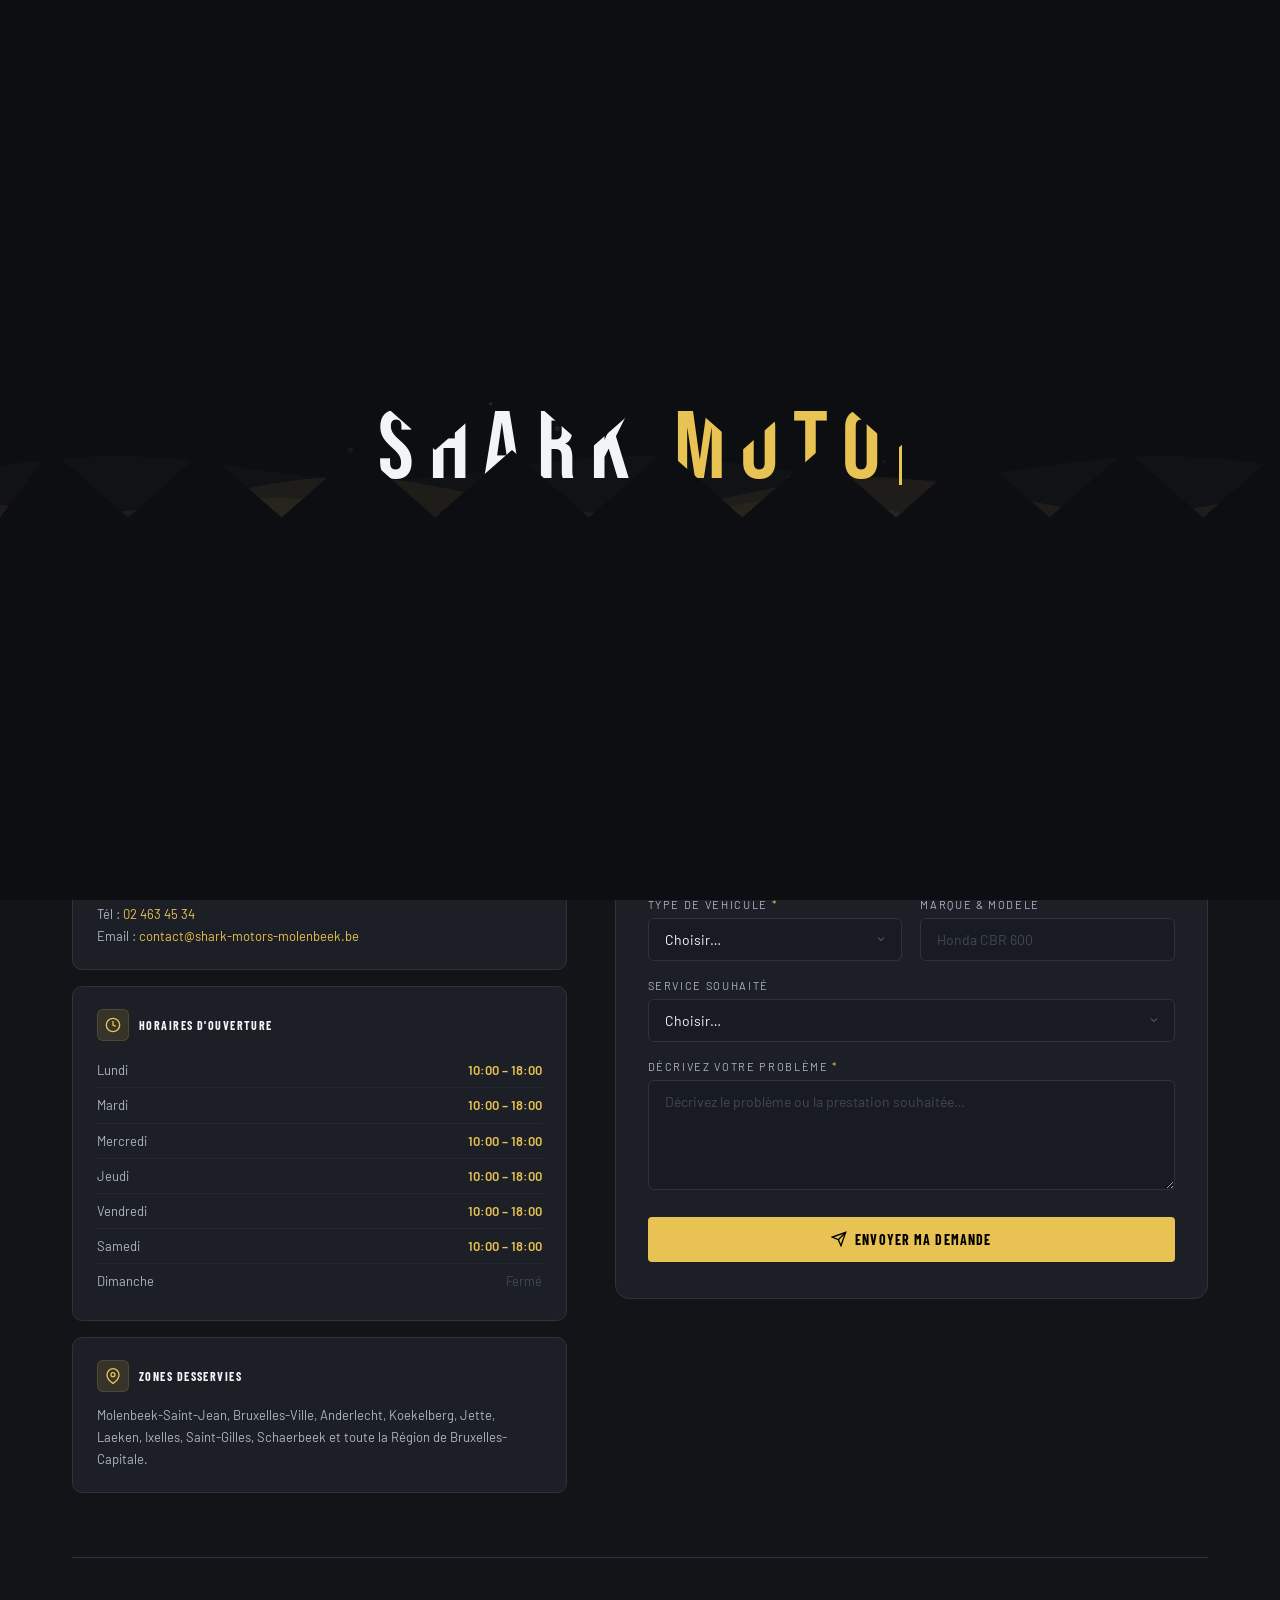
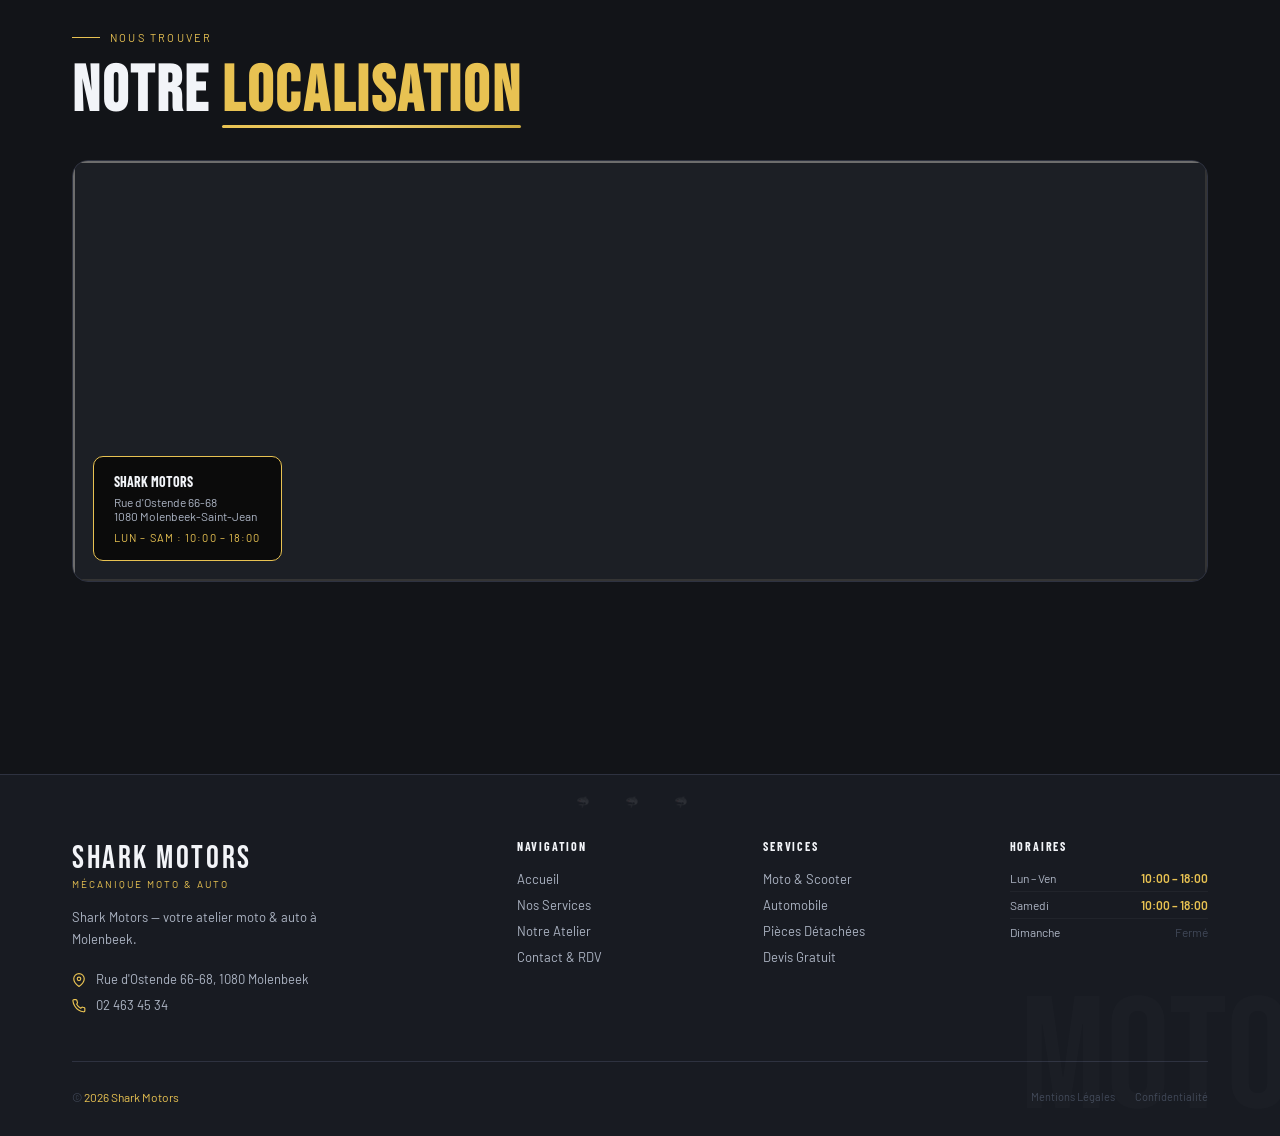
<file: contact.html>
<!DOCTYPE html>
<html lang="fr">
<head>
  <meta charset="UTF-8" />
  <!-- Favicon requin -->
  <link rel="icon" type="image/svg+xml" href="./image/favicon.svg" />
  <link rel="shortcut icon" href="./image/favicon.svg" />
  <meta name="viewport" content="width=device-width, initial-scale=1.0" />
  <title>Contact & RDV | Shark Motors — Rue d'Ostende 66-68, 1080</title>
  <meta name="description" content="Prenez rendez-vous chez Shark Motors. Formulaire en ligne, Rue d'Ostende 66-68, 1080 Molenbeek-Saint-Jean. Ouvert lun–sam 10h–18h. Devis gratuit." />
  <meta name="robots" content="index, follow" />
  <meta name="geo.position" content="50.8540;4.3245" />
  <meta name="ICBM" content="50.8540, 4.3245" />
  <link rel="preconnect" href="https://fonts.googleapis.com" />
  <link rel="preconnect" href="https://fonts.gstatic.com" crossorigin />
  <link href="https://fonts.googleapis.com/css2?family=Bebas+Neue&family=Barlow+Condensed:wght@400;600;700;900&family=Barlow:wght@400;500;600&display=swap" rel="stylesheet" />
  <link rel="stylesheet" href="style.css" />
</head>
<body>

<nav class="navbar">
  <div class="container">
    <a href="index.html" class="logo">
      <svg class="logo-icon" viewBox="0 0 44 44" fill="none" xmlns="http://www.w3.org/2000/svg">
        <path d="M4 26 C8 20 14 18 22 19 C30 20 37 22 40 26 C37 28 30 30 22 30 C14 30 8 28 4 26Z" fill="#e8c252" opacity="0.15"/>
        <path d="M4 26 C8 20 14 18 22 19 C30 20 37 22 40 26 C37 28 30 30 22 30 C14 30 8 28 4 26Z" stroke="#e8c252" stroke-width="1.2" fill="none"/>
        <path d="M20 19 L17 10 L26 19" stroke="#e8c252" stroke-width="1.4" stroke-linejoin="round" fill="#e8c252" fill-opacity="0.2"/>
        <path d="M38 25 L42 21 M38 27 L42 31" stroke="#e8c252" stroke-width="1.4" stroke-linecap="round"/>
        <circle cx="13" cy="25" r="1.2" fill="#e8c252"/>
        <path d="M9 27.5 L11 26.5 L13 27.5 L15 26.5 L17 27.5" stroke="#e8c252" stroke-width="1" stroke-linecap="round" stroke-linejoin="round"/>
      </svg>
      <div class="logo-text"><span class="name">Shark <em>Motors</em></span><span class="sub">Motors</span></div>
    </a>
    <nav class="nav-links">
      <a href="index.html" class="nav-link">Accueil</a>
      <a href="services.html" class="nav-link">Services</a>
      <a href="atelier.html" class="nav-link">Atelier</a>
      <a href="contact.html" class="nav-link active">Contact</a>
    </nav>
    <div style="display:flex;align-items:center;gap:16px;">
      <a href="tel:+3224634534" class="nav-phone"><svg xmlns="http://www.w3.org/2000/svg" viewBox="0 0 24 24" fill="none" stroke="currentColor" stroke-width="2"><path d="M22 16.92v3a2 2 0 0 1-2.18 2 19.79 19.79 0 0 1-8.63-3.07A19.5 19.5 0 0 1 4.69 12 19.79 19.79 0 0 1 1.61 3.18 2 2 0 0 1 3.59 1h3a2 2 0 0 1 2 1.72c.127.96.361 1.903.7 2.81a2 2 0 0 1-.45 2.11L8.09 8.91A16 16 0 0 0 15 15.91l1.27-1.27a2 2 0 0 1 2.11-.45c.907.339 1.85.573 2.81.7A2 2 0 0 1 22 16.92z"/></svg>02 463 45 34</a>
      <a href="contact.html" class="btn btn-primary">Prendre RDV</a>
    </div>
    <button class="burger" aria-label="Menu"><span></span><span></span><span></span></button>
  </div>
</nav>
<div class="mobile-menu">
  <a href="index.html">Accueil</a><a href="services.html">Services</a><a href="atelier.html">Atelier</a><a href="contact.html">Contact</a>
  <a href="contact.html" class="btn btn-primary" style="margin-top:16px;">Prendre RDV</a>
</div>

<!-- PAGE HERO -->
<section class="page-hero">
  <div class="page-hero-bg"></div>
  <div class="container page-hero-content">
    <div class="label reveal">Nous Trouver</div>
    <h1 class="page-hero-title reveal reveal-delay-1">Contact <span>& RDV</span></h1>
    <p class="page-hero-sub reveal reveal-delay-2">Prenez rendez-vous en ligne, appelez-nous ou passez directement. Devis gratuit, sans engagement.</p>
  </div>
</section>

<!-- CONTACT -->
<section class="section">
  <div class="container">
    <div class="contact-layout">

      <!-- Infos -->
      <div class="contact-blocks">
        <div class="contact-block reveal">
          <div class="contact-block-head">
            <div class="contact-block-icon"><svg xmlns="http://www.w3.org/2000/svg" viewBox="0 0 24 24" fill="none" stroke="currentColor" stroke-width="2"><path d="M21 10c0 7-9 13-9 13s-9-6-9-13a9 9 0 0 1 18 0z"/><circle cx="12" cy="10" r="3"/></svg></div>
            <div class="contact-block-title">Adresse</div>
          </div>
          <div class="contact-block-body">
            <strong>Rue d'Ostende 66-68</strong><br>
            1080 Molenbeek-Saint-Jean<br>
            Bruxelles-Capitale, Belgique<br><br>
            <a href="https://maps.google.com/?q=Rue+Ostende+66+1080+Molenbeek" target="_blank" rel="noopener">→ Voir sur Google Maps</a>
          </div>
        </div>

        <div class="contact-block reveal reveal-delay-1">
          <div class="contact-block-head">
            <div class="contact-block-icon"><svg xmlns="http://www.w3.org/2000/svg" viewBox="0 0 24 24" fill="none" stroke="currentColor" stroke-width="2"><path d="M22 16.92v3a2 2 0 0 1-2.18 2 19.79 19.79 0 0 1-8.63-3.07A19.5 19.5 0 0 1 4.69 12 19.79 19.79 0 0 1 1.61 3.18 2 2 0 0 1 3.59 1h3a2 2 0 0 1 2 1.72c.127.96.361 1.903.7 2.81a2 2 0 0 1-.45 2.11L8.09 8.91A16 16 0 0 0 15 15.91l1.27-1.27a2 2 0 0 1 2.11-.45c.907.339 1.85.573 2.81.7A2 2 0 0 1 22 16.92z"/></svg></div>
            <div class="contact-block-title">Téléphone & Email</div>
          </div>
          <div class="contact-block-body">
            Tél : <a href="tel:+3224634534">02 463 45 34</a><br>
            Email : <a href="mailto:contact@shark-motors-molenbeek.be">contact@shark-motors-molenbeek.be</a>
          </div>
        </div>

        <div class="contact-block reveal">
          <div class="contact-block-head">
            <div class="contact-block-icon"><svg xmlns="http://www.w3.org/2000/svg" viewBox="0 0 24 24" fill="none" stroke="currentColor" stroke-width="2"><circle cx="12" cy="12" r="10"/><polyline points="12 6 12 12 16 14"/></svg></div>
            <div class="contact-block-title">Horaires d'Ouverture</div>
          </div>
          <div class="contact-block-body">
            <table class="hours-tbl">
              <tr><td>Lundi</td>    <td class="h-open">10:00 – 18:00</td></tr>
              <tr><td>Mardi</td>    <td class="h-open">10:00 – 18:00</td></tr>
              <tr><td>Mercredi</td> <td class="h-open">10:00 – 18:00</td></tr>
              <tr><td>Jeudi</td>    <td class="h-open">10:00 – 18:00</td></tr>
              <tr><td>Vendredi</td> <td class="h-open">10:00 – 18:00</td></tr>
              <tr><td>Samedi</td>   <td class="h-open">10:00 – 18:00</td></tr>
              <tr><td>Dimanche</td> <td class="h-closed">Fermé</td></tr>
            </table>
          </div>
        </div>

        <div class="contact-block reveal reveal-delay-1">
          <div class="contact-block-head">
            <div class="contact-block-icon"><svg xmlns="http://www.w3.org/2000/svg" viewBox="0 0 24 24" fill="none" stroke="currentColor" stroke-width="2"><path d="M21 10c0 7-9 13-9 13s-9-6-9-13a9 9 0 0 1 18 0z"/><circle cx="12" cy="10" r="3"/></svg></div>
            <div class="contact-block-title">Zones Desservies</div>
          </div>
          <div class="contact-block-body">Molenbeek-Saint-Jean, Bruxelles-Ville, Anderlecht, Koekelberg, Jette, Laeken, Ixelles, Saint-Gilles, Schaerbeek et toute la Région de Bruxelles-Capitale.</div>
        </div>
      </div>

      <!-- Formulaire -->
      <div class="form-wrap reveal">
        <h2 class="form-title">Prendre Rendez-Vous</h2>
        <p class="form-sub">Remplissez le formulaire — nous vous recontactons sous 24h ouvrables.</p>

        <form id="rdv-form" novalidate>
          <div class="form-row">
            <div class="form-group">
              <label class="form-label" for="fname">Nom complet <span class="req">*</span></label>
              <input type="text" id="fname" name="fname" class="form-input" placeholder="Votre nom" autocomplete="name" />
            </div>
            <div class="form-group">
              <label class="form-label" for="fphone">Téléphone <span class="req">*</span></label>
              <input type="tel" id="fphone" name="fphone" class="form-input" placeholder="+32 4xx xx xx xx" autocomplete="tel" />
            </div>
          </div>

          <div class="form-group">
            <label class="form-label" for="femail">Email</label>
            <input type="email" id="femail" name="femail" class="form-input" placeholder="votre@email.be" autocomplete="email" />
          </div>

          <div class="form-row">
            <div class="form-group">
              <label class="form-label" for="fvtype">Type de véhicule <span class="req">*</span></label>
              <select id="fvtype" name="fvtype" class="form-select">
                <option value="" disabled selected>Choisir…</option>
                <option value="moto">Moto</option>
                <option value="scooter">Scooter</option>
                <option value="voiture">Voiture</option>
                <option value="autre">Autre</option>
              </select>
            </div>
            <div class="form-group">
              <label class="form-label" for="fbrand">Marque & modèle</label>
              <input type="text" id="fbrand" name="fbrand" class="form-input" placeholder="Honda CBR 600" />
            </div>
          </div>

          <div class="form-group">
            <label class="form-label" for="fservice">Service souhaité</label>
            <select id="fservice" name="fservice" class="form-select">
              <option value="" disabled selected>Choisir…</option>
              <option>Révision / Entretien</option>
              <option>Réparation</option>
              <option>Diagnostic</option>
              <option>Pneus / Freins</option>
              <option>Achat pièces</option>
              <option>Autre</option>
            </select>
          </div>

          <div class="form-group">
            <label class="form-label" for="fmsg">Décrivez votre problème <span class="req">*</span></label>
            <textarea id="fmsg" name="fmsg" class="form-textarea" placeholder="Décrivez le problème ou la prestation souhaitée…"></textarea>
          </div>

          <button type="submit" class="btn btn-primary form-submit">
            <svg xmlns="http://www.w3.org/2000/svg" viewBox="0 0 24 24" fill="none" stroke="currentColor" stroke-width="2"><line x1="22" y1="2" x2="11" y2="13"/><polygon points="22 2 15 22 11 13 2 9 22 2"/></svg>
            Envoyer ma demande
          </button>
        </form>

        <div id="form-ok" class="form-success">
          <div class="success-icon"><svg xmlns="http://www.w3.org/2000/svg" viewBox="0 0 24 24" fill="none" stroke="currentColor" stroke-width="2"><polyline points="20 6 9 17 4 12"/></svg></div>
          <div class="success-title">Demande Envoyée !</div>
          <p class="success-text">Nous avons bien reçu votre demande. Notre équipe vous recontacte dans les 24h ouvrables. À bientôt !</p>
        </div>
      </div>

    </div>

    <!-- Map -->
    <div class="map-section">
      <div class="label reveal">Nous Trouver</div>
      <h2 class="section-title reveal reveal-delay-1">Notre <span>Localisation</span></h2>
      <div class="map-wrap reveal">
        <iframe
          src="https://www.google.com/maps/embed?pb=!1m18!1m12!1m3!1d2518.0!2d4.3240!3d50.8540!2m3!1f0!2f0!3f0!3m2!1i1024!2i768!4f13.1!3m3!1m2!1s0x0%3A0x0!2sRue+d%27Ostende+66+1080+Molenbeek!5e0!3m2!1sfr!2sbe!4v1700000000000"
          title="Localisation Shark Motors"
          allowfullscreen=""
          loading="lazy"
          referrerpolicy="no-referrer-when-downgrade">
        </iframe>
        <div class="map-card">
          <div class="map-card-name">Shark Motors</div>
          <div class="map-card-addr">Rue d'Ostende 66-68<br>1080 Molenbeek-Saint-Jean</div>
          <div class="map-card-hours">Lun – Sam : 10:00 – 18:00</div>
        </div>
      </div>
    </div>

  </div>
</section>

<footer class="footer">
  <div class="container">
    <div class="footer-grid">
      <div class="footer-brand"><div class="brand-name">Shark Motors</div><div class="brand-tag">Mécanique Moto & Auto</div><p>Shark Motors — votre atelier moto &amp; auto à Molenbeek.</p><div class="footer-info"><div class="footer-info-item"><svg xmlns="http://www.w3.org/2000/svg" viewBox="0 0 24 24" fill="none" stroke="currentColor" stroke-width="2"><path d="M21 10c0 7-9 13-9 13s-9-6-9-13a9 9 0 0 1 18 0z"/><circle cx="12" cy="10" r="3"/></svg>Rue d'Ostende 66-68, 1080 Molenbeek</div><div class="footer-info-item"><svg xmlns="http://www.w3.org/2000/svg" viewBox="0 0 24 24" fill="none" stroke="currentColor" stroke-width="2"><path d="M22 16.92v3a2 2 0 0 1-2.18 2 19.79 19.79 0 0 1-8.63-3.07A19.5 19.5 0 0 1 4.69 12 19.79 19.79 0 0 1 1.61 3.18 2 2 0 0 1 3.59 1h3a2 2 0 0 1 2 1.72c.127.96.361 1.903.7 2.81a2 2 0 0 1-.45 2.11L8.09 8.91A16 16 0 0 0 15 15.91l1.27-1.27a2 2 0 0 1 2.11-.45c.907.339 1.85.573 2.81.7A2 2 0 0 1 22 16.92z"/></svg><a href="tel:+3224634534">02 463 45 34</a></div></div></div>
      <div><div class="footer-col-title">Navigation</div><ul class="footer-links"><li><a href="index.html">Accueil</a></li><li><a href="services.html">Nos Services</a></li><li><a href="atelier.html">Notre Atelier</a></li><li><a href="contact.html">Contact & RDV</a></li></ul></div>
      <div><div class="footer-col-title">Services</div><ul class="footer-links"><li><a href="services.html">Moto & Scooter</a></li><li><a href="services.html">Automobile</a></li><li><a href="services.html">Pièces Détachées</a></li><li><a href="contact.html">Devis Gratuit</a></li></ul></div>
      <div><div class="footer-col-title">Horaires</div><div class="footer-hours"><div class="footer-hour-row"><span>Lun – Ven</span><span class="hour-open">10:00 – 18:00</span></div><div class="footer-hour-row"><span>Samedi</span><span class="hour-open">10:00 – 18:00</span></div><div class="footer-hour-row"><span>Dimanche</span><span class="hour-closed">Fermé</span></div></div></div>
    </div>
    <div class="footer-bottom">
      <div class="footer-copy">© <span id="year"></span> <span>Shark Motors</span></div>
      <!-- <div class="footer-social"><a href="https://facebook.com" target="_blank" rel="noopener" class="social-link" aria-label="Facebook"><svg xmlns="http://www.w3.org/2000/svg" viewBox="0 0 24 24" fill="none" stroke="currentColor" stroke-width="2"><path d="M18 2h-3a5 5 0 00-5 5v3H7v4h3v8h4v-8h3l1-4h-4V7a1 1 0 011-1h3z"/></svg></a><a href="https://instagram.com" target="_blank" rel="noopener" class="social-link" aria-label="Instagram"><svg xmlns="http://www.w3.org/2000/svg" viewBox="0 0 24 24" fill="none" stroke="currentColor" stroke-width="2"><rect x="2" y="2" width="20" height="20" rx="5"/><path d="M16 11.37A4 4 0 1112.63 8 4 4 0 0116 11.37z"/><line x1="17.5" y1="6.5" x2="17.51" y2="6.5"/></svg></a></div> -->
      <div class="footer-legal"><a href="#">Mentions Légales</a><a href="#">Confidentialité</a></div>
    </div>
  </div>
</footer>

<script src="main.js"></script>
<script src="contact.js"></script>

<script src="intro.js"></script>
<script src="main.js"></script>
<script src="contact.js"></script>
<script src="effects.js"></script>
</body>
</html>
</file>
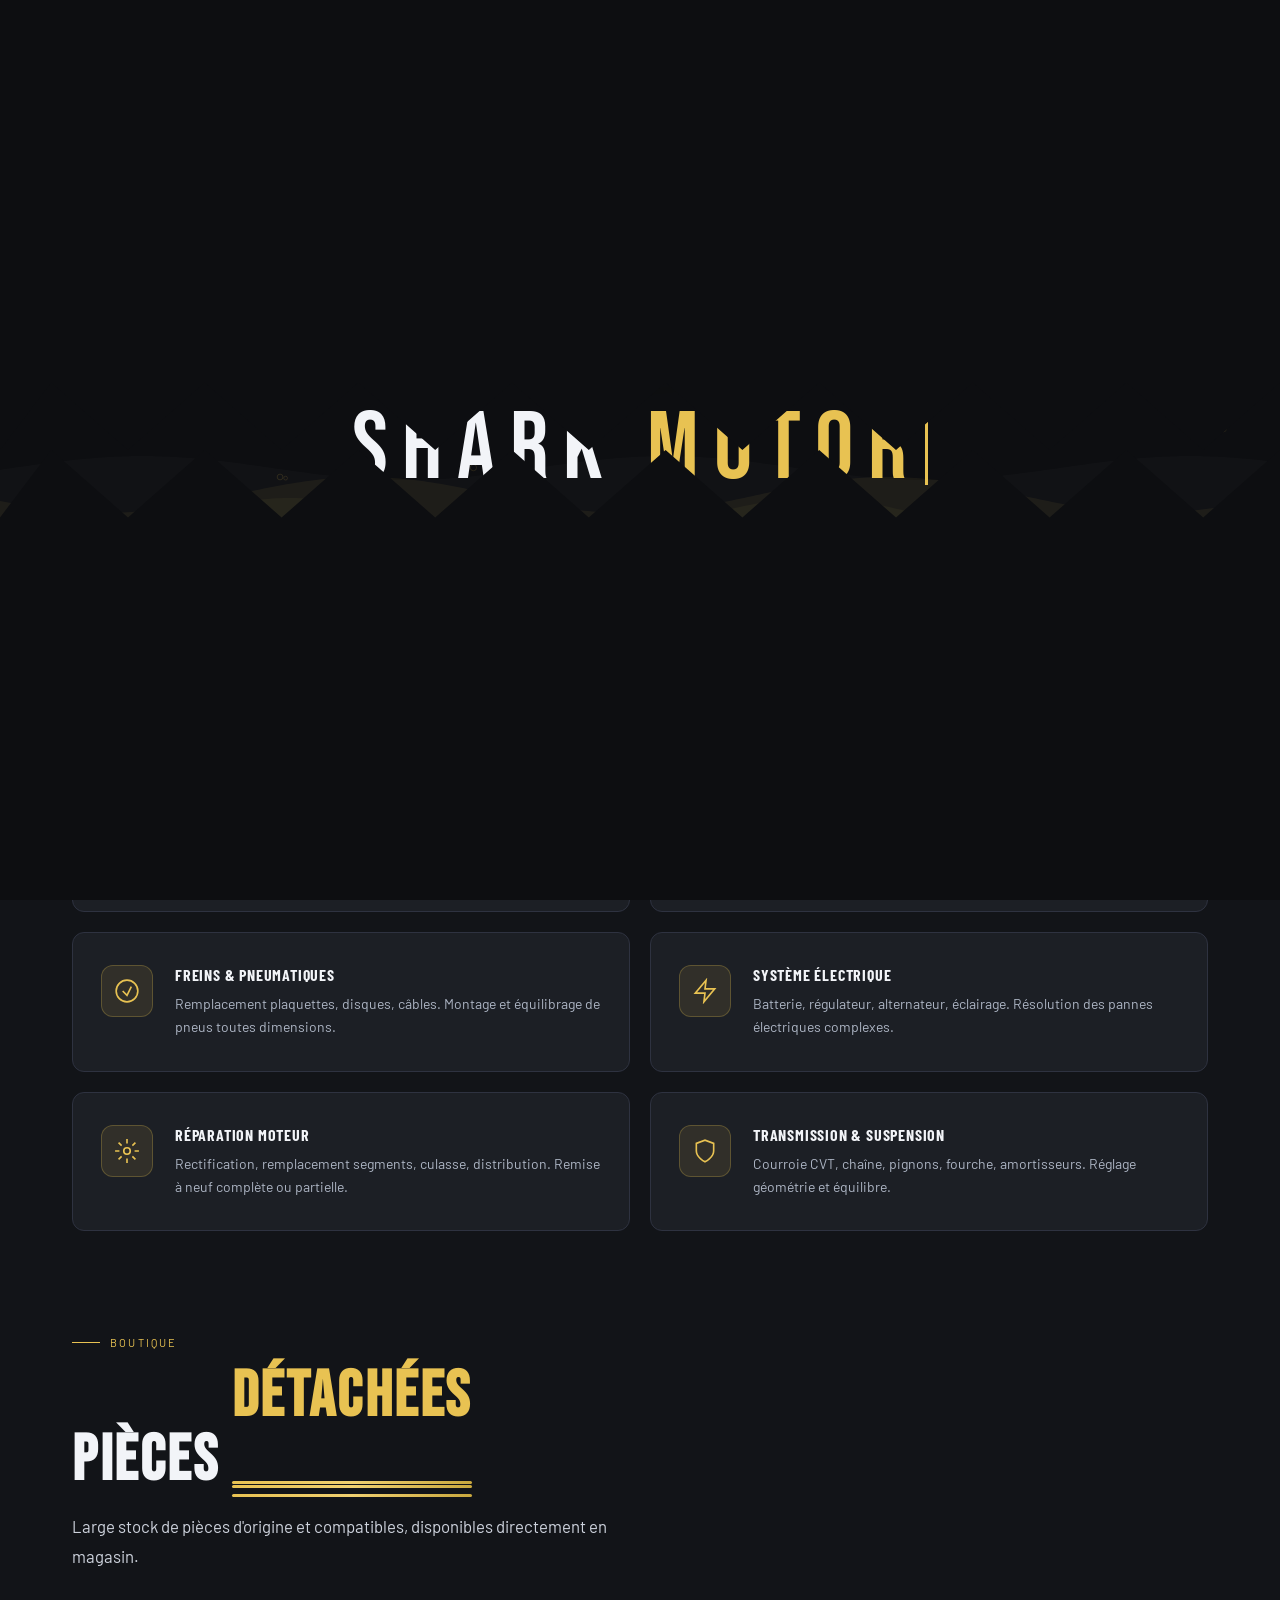
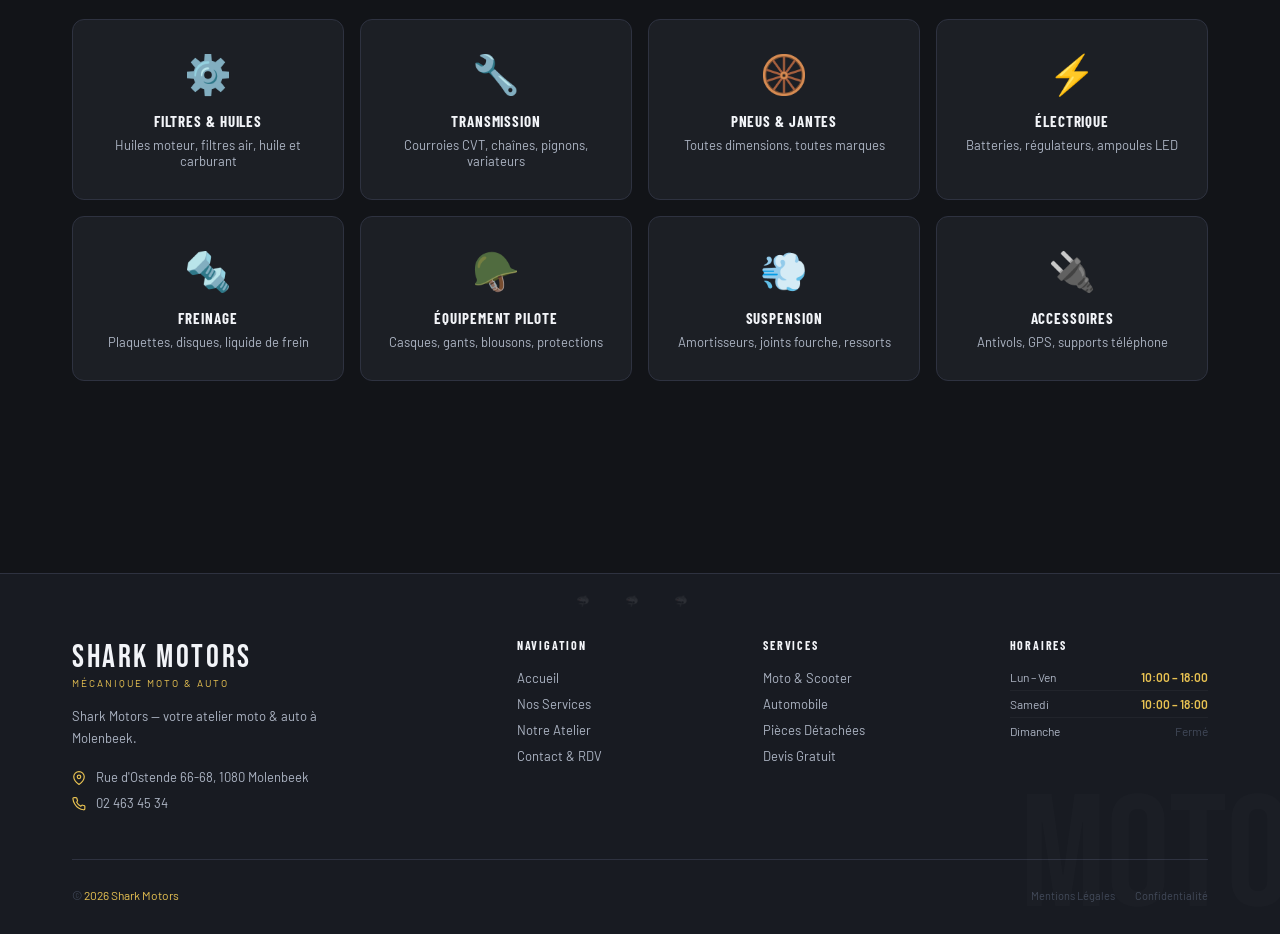
<file: services.html>
<!DOCTYPE html>
<html lang="fr">
<head>
  <meta charset="UTF-8" />
  <!-- Favicon requin -->
  <link rel="icon" type="image/svg+xml" href="./image/favicon.svg" />
  <link rel="shortcut icon" href="./image/favicon.svg" />
  <meta name="viewport" content="width=device-width, initial-scale=1.0" />
  <title>Nos Services | Révision Moto, Scooter & Auto — Shark Motors</title>
  <meta name="description" content="Révision, réparation, diagnostic moto et scooter à Molenbeek. Services auto : vidange, freinage, contrôle technique. Pièces détachées. Ouvert lun–sam 10h–18h." />
  <meta name="robots" content="index, follow" />
  <link rel="preconnect" href="https://fonts.googleapis.com" />
  <link rel="preconnect" href="https://fonts.gstatic.com" crossorigin />
  <link href="https://fonts.googleapis.com/css2?family=Bebas+Neue&family=Barlow+Condensed:wght@400;600;700;900&family=Barlow:wght@400;500;600&display=swap" rel="stylesheet" />
  <link rel="stylesheet" href="style.css" />
</head>
<body>

<nav class="navbar">
  <div class="container">
    <a href="index.html" class="logo">
      <svg class="logo-icon" viewBox="0 0 44 44" fill="none" xmlns="http://www.w3.org/2000/svg">
        <!-- Corps requin -->
        <path d="M4 26 C8 20 14 18 22 19 C30 20 37 22 40 26 C37 28 30 30 22 30 C14 30 8 28 4 26Z" fill="#e8c252" opacity="0.15"/>
        <path d="M4 26 C8 20 14 18 22 19 C30 20 37 22 40 26 C37 28 30 30 22 30 C14 30 8 28 4 26Z" stroke="#e8c252" stroke-width="1.2" fill="none"/>
        <!-- Aileron dorsal -->
        <path d="M20 19 L17 10 L26 19" stroke="#e8c252" stroke-width="1.4" stroke-linejoin="round" fill="#e8c252" fill-opacity="0.2"/>
        <!-- Queue -->
        <path d="M38 25 L42 21 M38 27 L42 31" stroke="#e8c252" stroke-width="1.4" stroke-linecap="round"/>
        <!-- Oeil -->
        <circle cx="13" cy="25" r="1.2" fill="#e8c252"/>
        <!-- Sourire / dents stylisées -->
        <path d="M9 27.5 L11 26.5 L13 27.5 L15 26.5 L17 27.5" stroke="#e8c252" stroke-width="1" stroke-linecap="round" stroke-linejoin="round"/>
      </svg>
      <div class="logo-text"><span class="name">Shark <em>Motors</em></span><span class="sub">Motors</span></div>
    </a>
    <nav class="nav-links">
      <a href="index.html" class="nav-link">Accueil</a>
      <a href="services.html" class="nav-link active">Services</a>
      <a href="atelier.html" class="nav-link">Atelier</a>
      <a href="contact.html" class="nav-link">Contact</a>
    </nav>
    <div style="display:flex;align-items:center;gap:16px;">
      <a href="tel:+3224634534" class="nav-phone"><svg xmlns="http://www.w3.org/2000/svg" viewBox="0 0 24 24" fill="none" stroke="currentColor" stroke-width="2"><path d="M22 16.92v3a2 2 0 0 1-2.18 2 19.79 19.79 0 0 1-8.63-3.07A19.5 19.5 0 0 1 4.69 12 19.79 19.79 0 0 1 1.61 3.18 2 2 0 0 1 3.59 1h3a2 2 0 0 1 2 1.72c.127.96.361 1.903.7 2.81a2 2 0 0 1-.45 2.11L8.09 8.91A16 16 0 0 0 15 15.91l1.27-1.27a2 2 0 0 1 2.11-.45c.907.339 1.85.573 2.81.7A2 2 0 0 1 22 16.92z"/></svg>02 463 45 34</a>
      <a href="contact.html" class="btn btn-primary">Prendre RDV</a>
    </div>
    <button class="burger" aria-label="Menu"><span></span><span></span><span></span></button>
  </div>
</nav>
<div class="mobile-menu">
  <a href="index.html">Accueil</a><a href="services.html">Services</a><a href="atelier.html">Atelier</a><a href="contact.html">Contact</a>
  <a href="contact.html" class="btn btn-primary" style="margin-top:16px;">Prendre RDV</a>
</div>

<section class="page-hero">
  <div class="page-hero-bg" style="
  background-image: url('https://images.unsplash.com/photo-1486262715619-67b85e0b08d3?w=1920&q=80&auto=format&fit=crop');
  background-size: cover;
  background-position: center;
  opacity: 0.12;
"></div>
  <div class="container page-hero-content">
    <div class="label reveal">Ce Qu'on Fait</div>
    <h1 class="page-hero-title reveal reveal-delay-1">Nos <span>Services</span></h1>
    <p class="page-hero-sub reveal reveal-delay-2">Révision, réparation et entretien pour motos, scooters et automobiles. Boutique de pièces sur place. Devis gratuit.</p>
  </div>
</section>

<section class="section">
  <div class="container">
    <div class="tabs-nav" role="tablist">
      <button class="tab-btn active" role="tab" data-target="tab-motos">Motos & Scooters</button>
      <button class="tab-btn" role="tab" data-target="tab-autos">Automobiles</button>
    </div>

    <div class="tab-panel active" id="tab-motos">
      <div class="svc-item reveal"><div class="svc-icon"><svg xmlns="http://www.w3.org/2000/svg" viewBox="0 0 24 24" fill="none" stroke="currentColor" stroke-width="1.5"><path d="M14.7 6.3a1 1 0 0 0 0 1.4l1.6 1.6a1 1 0 0 0 1.4 0l3.77-3.77a6 6 0 0 1-7.94 7.94l-6.91 6.91a2.12 2.12 0 0 1-3-3l6.91-6.91a6 6 0 0 1 7.94-7.94l-3.76 3.76z"/></svg></div><div><div class="svc-title">Révision & Entretien Complet</div><p class="svc-text">Vidange huile, remplacement filtres, vérification transmission, réglage carburation. Votre moto repart en parfait état.</p></div></div>
      <div class="svc-item reveal reveal-delay-1"><div class="svc-icon"><svg xmlns="http://www.w3.org/2000/svg" viewBox="0 0 24 24" fill="none" stroke="currentColor" stroke-width="1.5"><circle cx="12" cy="12" r="10"/><path d="M12 8v4M12 16h.01"/></svg></div><div><div class="svc-title">Diagnostic Électronique</div><p class="svc-text">Lecture et effacement des codes défauts par valise électronique. Compatible toutes marques.</p></div></div>
      <div class="svc-item reveal"><div class="svc-icon"><svg xmlns="http://www.w3.org/2000/svg" viewBox="0 0 24 24" fill="none" stroke="currentColor" stroke-width="1.5"><circle cx="12" cy="12" r="10"/><path d="M8 12l4 4 4-8"/></svg></div><div><div class="svc-title">Freins & Pneumatiques</div><p class="svc-text">Remplacement plaquettes, disques, câbles. Montage et équilibrage de pneus toutes dimensions.</p></div></div>
      <div class="svc-item reveal reveal-delay-1"><div class="svc-icon"><svg xmlns="http://www.w3.org/2000/svg" viewBox="0 0 24 24" fill="none" stroke="currentColor" stroke-width="1.5"><path d="M13 2L3 14h9l-1 8 10-12h-9l1-8z"/></svg></div><div><div class="svc-title">Système Électrique</div><p class="svc-text">Batterie, régulateur, alternateur, éclairage. Résolution des pannes électriques complexes.</p></div></div>
      <div class="svc-item reveal"><div class="svc-icon"><svg xmlns="http://www.w3.org/2000/svg" viewBox="0 0 24 24" fill="none" stroke="currentColor" stroke-width="1.5"><circle cx="12" cy="12" r="3"/><path d="M12 1v4M12 19v4M4.22 4.22l2.83 2.83M16.95 16.95l2.83 2.83M1 12h4M19 12h4M4.22 19.78l2.83-2.83M16.95 7.05l2.83-2.83"/></svg></div><div><div class="svc-title">Réparation Moteur</div><p class="svc-text">Rectification, remplacement segments, culasse, distribution. Remise à neuf complète ou partielle.</p></div></div>
      <div class="svc-item reveal reveal-delay-1"><div class="svc-icon"><svg xmlns="http://www.w3.org/2000/svg" viewBox="0 0 24 24" fill="none" stroke="currentColor" stroke-width="1.5"><path d="M12 22s8-4 8-10V5l-8-3-8 3v7c0 6 8 10 8 10z"/></svg></div><div><div class="svc-title">Transmission & Suspension</div><p class="svc-text">Courroie CVT, chaîne, pignons, fourche, amortisseurs. Réglage géométrie et équilibre.</p></div></div>
    </div>

    <div class="tab-panel" id="tab-autos">
      <div class="svc-item reveal"><div class="svc-icon"><svg xmlns="http://www.w3.org/2000/svg" viewBox="0 0 24 24" fill="none" stroke="currentColor" stroke-width="1.5"><path d="M14.7 6.3a1 1 0 0 0 0 1.4l1.6 1.6a1 1 0 0 0 1.4 0l3.77-3.77a6 6 0 0 1-7.94 7.94l-6.91 6.91a2.12 2.12 0 0 1-3-3l6.91-6.91a6 6 0 0 1 7.94-7.94l-3.76 3.76z"/></svg></div><div><div class="svc-title">Vidange & Filtres</div><p class="svc-text">Vidange huile moteur, remplacement filtre à huile, air, habitacle et carburant.</p></div></div>
      <div class="svc-item reveal reveal-delay-1"><div class="svc-icon"><svg xmlns="http://www.w3.org/2000/svg" viewBox="0 0 24 24" fill="none" stroke="currentColor" stroke-width="1.5"><circle cx="12" cy="12" r="10"/><path d="M8 12l4 4 4-8"/></svg></div><div><div class="svc-title">Freinage</div><p class="svc-text">Contrôle et remplacement plaquettes, disques, tambours et liquide de frein.</p></div></div>
      <div class="svc-item reveal"><div class="svc-icon"><svg xmlns="http://www.w3.org/2000/svg" viewBox="0 0 24 24" fill="none" stroke="currentColor" stroke-width="1.5"><rect x="1" y="3" width="15" height="13" rx="1"/><path d="M16 8h4l3 3v4h-7V8z"/><circle cx="5.5" cy="18.5" r="2.5"/><circle cx="18.5" cy="18.5" r="2.5"/></svg></div><div><div class="svc-title">Préparation Contrôle Technique</div><p class="svc-text">Inspection complète avant passage au contrôle technique. Correction des défauts.</p></div></div>
      <div class="svc-item reveal reveal-delay-1"><div class="svc-icon"><svg xmlns="http://www.w3.org/2000/svg" viewBox="0 0 24 24" fill="none" stroke="currentColor" stroke-width="1.5"><path d="M13 2L3 14h9l-1 8 10-12h-9l1-8z"/></svg></div><div><div class="svc-title">Batterie & Électricité</div><p class="svc-text">Diagnostic électrique, remplacement batterie, démarreur, alternateur.</p></div></div>
      <div class="svc-item reveal"><div class="svc-icon"><svg xmlns="http://www.w3.org/2000/svg" viewBox="0 0 24 24" fill="none" stroke="currentColor" stroke-width="1.5"><circle cx="12" cy="12" r="10"/><path d="M12 8v4M12 16h.01"/></svg></div><div><div class="svc-title">Diagnostic OBD</div><p class="svc-text">Lecture des codes erreur, réinitialisation des témoins, diagnostic complet.</p></div></div>
      <div class="svc-item reveal reveal-delay-1"><div class="svc-icon"><svg xmlns="http://www.w3.org/2000/svg" viewBox="0 0 24 24" fill="none" stroke="currentColor" stroke-width="1.5"><path d="M12 22s8-4 8-10V5l-8-3-8 3v7c0 6 8 10 8 10z"/></svg></div><div><div class="svc-title">Climatisation</div><p class="svc-text">Recharge et entretien du système de climatisation. Remplacement compresseur et filtre habitacle.</p></div></div>
    </div>
  </div>
</section>

<section class="section" style="padding-top:0;">
  <div class="container">
    <div class="label reveal">Boutique</div>
    <h2 class="section-title reveal reveal-delay-1">Pièces <span>Détachées</span></h2>
    <p class="section-sub reveal">Large stock de pièces d'origine et compatibles, disponibles directement en magasin.</p>
    <div class="pieces-grid">
      <div class="piece-card reveal"><div class="piece-emoji">⚙️</div><div class="piece-title">Filtres & Huiles</div><p class="piece-text">Huiles moteur, filtres air, huile et carburant</p></div>
      <div class="piece-card reveal reveal-delay-1"><div class="piece-emoji">🔧</div><div class="piece-title">Transmission</div><p class="piece-text">Courroies CVT, chaînes, pignons, variateurs</p></div>
      <div class="piece-card reveal reveal-delay-2"><div class="piece-emoji">🛞</div><div class="piece-title">Pneus & Jantes</div><p class="piece-text">Toutes dimensions, toutes marques</p></div>
      <div class="piece-card reveal reveal-delay-3"><div class="piece-emoji">⚡</div><div class="piece-title">Électrique</div><p class="piece-text">Batteries, régulateurs, ampoules LED</p></div>
      <div class="piece-card reveal"><div class="piece-emoji">🔩</div><div class="piece-title">Freinage</div><p class="piece-text">Plaquettes, disques, liquide de frein</p></div>
      <div class="piece-card reveal reveal-delay-1"><div class="piece-emoji">🪖</div><div class="piece-title">Équipement Pilote</div><p class="piece-text">Casques, gants, blousons, protections</p></div>
      <div class="piece-card reveal reveal-delay-2"><div class="piece-emoji">💨</div><div class="piece-title">Suspension</div><p class="piece-text">Amortisseurs, joints fourche, ressorts</p></div>
      <div class="piece-card reveal reveal-delay-3"><div class="piece-emoji">🔌</div><div class="piece-title">Accessoires</div><p class="piece-text">Antivols, GPS, supports téléphone</p></div>
    </div>
  </div>
</section>

<footer class="footer">
  <div class="container">
    <div class="footer-grid">
      <div class="footer-brand"><div class="brand-name">Shark Motors</div><div class="brand-tag">Mécanique Moto & Auto</div><p>Shark Motors — votre atelier moto &amp; auto à Molenbeek.</p><div class="footer-info"><div class="footer-info-item"><svg xmlns="http://www.w3.org/2000/svg" viewBox="0 0 24 24" fill="none" stroke="currentColor" stroke-width="2"><path d="M21 10c0 7-9 13-9 13s-9-6-9-13a9 9 0 0 1 18 0z"/><circle cx="12" cy="10" r="3"/></svg>Rue d'Ostende 66-68, 1080 Molenbeek</div><div class="footer-info-item"><svg xmlns="http://www.w3.org/2000/svg" viewBox="0 0 24 24" fill="none" stroke="currentColor" stroke-width="2"><path d="M22 16.92v3a2 2 0 0 1-2.18 2 19.79 19.79 0 0 1-8.63-3.07A19.5 19.5 0 0 1 4.69 12 19.79 19.79 0 0 1 1.61 3.18 2 2 0 0 1 3.59 1h3a2 2 0 0 1 2 1.72c.127.96.361 1.903.7 2.81a2 2 0 0 1-.45 2.11L8.09 8.91A16 16 0 0 0 15 15.91l1.27-1.27a2 2 0 0 1 2.11-.45c.907.339 1.85.573 2.81.7A2 2 0 0 1 22 16.92z"/></svg><a href="tel:+3224634534">02 463 45 34</a></div></div></div>
      <div><div class="footer-col-title">Navigation</div><ul class="footer-links"><li><a href="index.html">Accueil</a></li><li><a href="services.html">Nos Services</a></li><li><a href="atelier.html">Notre Atelier</a></li><li><a href="contact.html">Contact & RDV</a></li></ul></div>
      <div><div class="footer-col-title">Services</div><ul class="footer-links"><li><a href="services.html">Moto & Scooter</a></li><li><a href="services.html">Automobile</a></li><li><a href="services.html">Pièces Détachées</a></li><li><a href="contact.html">Devis Gratuit</a></li></ul></div>
      <div><div class="footer-col-title">Horaires</div><div class="footer-hours"><div class="footer-hour-row"><span>Lun – Ven</span><span class="hour-open">10:00 – 18:00</span></div><div class="footer-hour-row"><span>Samedi</span><span class="hour-open">10:00 – 18:00</span></div><div class="footer-hour-row"><span>Dimanche</span><span class="hour-closed">Fermé</span></div></div></div>
    </div>
    <div class="footer-bottom">
      <div class="footer-copy">© <span id="year"></span> <span>Shark Motors</span></div>
      <!-- <div class="footer-social"><a href="https://facebook.com" target="_blank" rel="noopener" class="social-link" aria-label="Facebook"><svg xmlns="http://www.w3.org/2000/svg" viewBox="0 0 24 24" fill="none" stroke="currentColor" stroke-width="2"><path d="M18 2h-3a5 5 0 00-5 5v3H7v4h3v8h4v-8h3l1-4h-4V7a1 1 0 011-1h3z"/></svg></a><a href="https://instagram.com" target="_blank" rel="noopener" class="social-link" aria-label="Instagram"><svg xmlns="http://www.w3.org/2000/svg" viewBox="0 0 24 24" fill="none" stroke="currentColor" stroke-width="2"><rect x="2" y="2" width="20" height="20" rx="5"/><path d="M16 11.37A4 4 0 1112.63 8 4 4 0 0116 11.37z"/><line x1="17.5" y1="6.5" x2="17.51" y2="6.5"/></svg></a></div> -->
      <div class="footer-legal"><a href="#">Mentions Légales</a><a href="#">Confidentialité</a></div>
    </div>
  </div>
</footer>

<script src="intro.js"></script>
<script src="main.js"></script>
<script src="effects.js"></script>
<script>
  // Tabs
  document.querySelectorAll('.tab-btn').forEach(btn => {
    btn.addEventListener('click', () => {
      document.querySelectorAll('.tab-btn').forEach(b => b.classList.remove('active'));
      document.querySelectorAll('.tab-panel').forEach(p => p.classList.remove('active'));
      btn.classList.add('active');
      document.getElementById(btn.dataset.target).classList.add('active');
    });
  });
</script>

<script src="intro.js"></script>
<script src="main.js"></script>
<script src="effects.js"></script>
<script>
  document.querySelectorAll('.tab-btn').forEach(btn => {
    btn.addEventListener('click', () => {
      document.querySelectorAll('.tab-btn').forEach(b => b.classList.remove('active'));
      document.querySelectorAll('.tab-panel').forEach(p => p.classList.remove('active'));
      btn.classList.add('active');
      document.getElementById(btn.dataset.target).classList.add('active');
    });
  });
</script>
</body>
</html>
</file>
<file: style.css>
/* ============================================================
   STYLE.CSS — Site Vitrine Garage Moto & Auto | Molenbeek
   ============================================================ */

@import url('https://fonts.googleapis.com/css2?family=Bebas+Neue&family=Barlow+Condensed:wght@400;600;700;900&family=Barlow:wght@400;500;600&display=swap');

/* ══════════════════════════════════════════════════════════════
   VARIABLES
══════════════════════════════════════════════════════════════ */
:root {
  --black:        #121418;
  --black-card:   #1c1f25;
  --black-border: #2e3240;
  --grey-900:     #181b22;
  --grey-800:     #272c38;
  --grey-700:     #404858;
  --grey-500:     #8892a4;
  --grey-400:     #adb5c4;
  --grey-300:     #cdd2dc;
  --white:        #f2f4f8;

  --accent:       #e8c252;
  --accent-dark:  #c9a83e;
  --accent-light: #f0d070;
  --accent-glow:  rgba(232,194,82,0.12);

  --font-display: 'Bebas Neue', Impact, sans-serif;
  --font-heading: 'Barlow Condensed', Arial Narrow, sans-serif;
  --font-body:    'Barlow', Helvetica Neue, sans-serif;

  --nav-h: 72px;
  --radius: 10px;
  --max-w: 1200px;

  --trans: 0.25s ease;
}

/* ══════════════════════════════════════════════════════════════
   RESET & BASE
══════════════════════════════════════════════════════════════ */
*, *::before, *::after { box-sizing: border-box; margin: 0; padding: 0; }

html { scroll-behavior: smooth; font-size: 16px; -webkit-font-smoothing: antialiased; }

body {
  font-family: var(--font-body);
  background: var(--black);
  color: var(--white);
  overflow-x: hidden;
}

img { max-width: 100%; display: block; }
a { color: inherit; text-decoration: none; }
ul { list-style: none; }
button { cursor: pointer; border: none; background: none; font-family: inherit; }
input, textarea, select { font-family: inherit; font-size: inherit; }

::selection { background: var(--accent); color: #000; }

::-webkit-scrollbar { width: 5px; }
::-webkit-scrollbar-track { background: var(--black); }
::-webkit-scrollbar-thumb { background: var(--grey-700); border-radius: 99px; }
::-webkit-scrollbar-thumb:hover { background: var(--accent); }

/* ══════════════════════════════════════════════════════════════
   LAYOUT UTILITAIRES
══════════════════════════════════════════════════════════════ */
.container {
  width: 100%;
  max-width: var(--max-w);
  margin: 0 auto;
  padding: 0 32px;
}

.section { padding: 96px 0; }
.section--sm { padding: 64px 0; }

/* ══════════════════════════════════════════════════════════════
   TYPOGRAPHIE COMMUNE
══════════════════════════════════════════════════════════════ */
.label {
  display: inline-flex;
  align-items: center;
  gap: 10px;
  font-family: var(--font-body);
  font-size: 11px;
  letter-spacing: 0.2em;
  text-transform: uppercase;
  color: var(--accent);
  margin-bottom: 16px;
}
.label::before {
  content: '';
  display: block;
  width: 28px;
  height: 1px;
  background: var(--accent);
}

.section-title {
  font-family: var(--font-display);
  font-size: clamp(2.8rem, 5vw, 4.4rem);
  letter-spacing: 0.04em;
  text-transform: uppercase;
  line-height: 1;
  color: var(--white);
}
.section-title span { color: var(--accent); }

.section-sub {
  font-size: 1.05rem;
  color: var(--grey-300);
  line-height: 1.8;
  max-width: 560px;
  margin-top: 18px;
}

/* ══════════════════════════════════════════════════════════════
   BOUTONS
══════════════════════════════════════════════════════════════ */
.btn {
  display: inline-flex;
  align-items: center;
  gap: 8px;
  padding: 14px 28px;
  font-family: var(--font-heading);
  font-size: 14px;
  font-weight: 700;
  letter-spacing: 0.08em;
  text-transform: uppercase;
  border-radius: 4px;
  transition: all var(--trans);
}
.btn svg { width: 16px; height: 16px; transition: transform var(--trans); }

.btn-primary {
  background: var(--accent);
  color: #000;
}
.btn-primary:hover {
  background: var(--accent-light);
  transform: translateY(-2px);
  box-shadow: 0 8px 30px rgba(232,194,82,0.3);
}

.btn-outline {
  background: transparent;
  color: var(--white);
  border: 1px solid var(--grey-700);
}
.btn-outline:hover {
  border-color: var(--accent);
  color: var(--accent);
  transform: translateY(-2px);
}

.btn-ghost {
  background: transparent;
  color: var(--accent);
  padding-left: 0;
  font-size: 13px;
}
.btn-ghost:hover svg { transform: translateX(5px); }

/* ══════════════════════════════════════════════════════════════
   BADGE OUVERT/FERMÉ
══════════════════════════════════════════════════════════════ */
.open-badge {
  display: inline-flex;
  align-items: center;
  gap: 7px;
  padding: 5px 12px;
  border-radius: 99px;
  font-size: 11px;
  letter-spacing: 0.12em;
  text-transform: uppercase;
  font-family: var(--font-body);
  font-weight: 600;
  border: 1px solid rgba(232,194,82,0.35);
  background: rgba(232,194,82,0.08);
  color: var(--accent);
}
.open-badge .dot {
  width: 6px;
  height: 6px;
  border-radius: 50%;
  background: var(--accent);
  animation: pulse 2s infinite;
}
.open-badge.closed {
  border-color: rgba(120,120,120,0.3);
  background: rgba(120,120,120,0.06);
  color: var(--grey-500);
}
.open-badge.closed .dot {
  background: var(--grey-500);
  animation: none;
}
@keyframes pulse {
  0%,100% { opacity:1; transform:scale(1); }
  50% { opacity:0.4; transform:scale(0.7); }
}

/* ══════════════════════════════════════════════════════════════
   ANIMATIONS SCROLL
══════════════════════════════════════════════════════════════ */
.reveal {
  opacity: 0;
  transform: translateY(28px);
  transition: opacity 0.65s ease, transform 0.65s ease;
}
.reveal.visible {
  opacity: 1;
  transform: none;
}
.reveal-delay-1 { transition-delay: 0.1s; }
.reveal-delay-2 { transition-delay: 0.2s; }
.reveal-delay-3 { transition-delay: 0.3s; }
.reveal-delay-4 { transition-delay: 0.4s; }

/* ══════════════════════════════════════════════════════════════
   NAVBAR
══════════════════════════════════════════════════════════════ */
.navbar {
  position: fixed;
  top: 0; left: 0; right: 0;
  height: var(--nav-h);
  z-index: 1000;
  transition: background var(--trans), border-color var(--trans), backdrop-filter var(--trans);
}
.navbar.scrolled {
  background: rgba(10,10,10,0.96);
  backdrop-filter: blur(20px);
  border-bottom: 1px solid var(--black-border);
}

.navbar .container {
  height: 100%;
  display: flex;
  align-items: center;
  justify-content: space-between;
}

/* Logo */
.logo {
  display: flex;
  align-items: center;
  gap: 12px;
  z-index: 2;
}
.logo-icon {
  width: 48px; height: 48px;
  transition: transform 0.4s ease;
  filter: drop-shadow(0 0 8px rgba(232,194,82,0.3));
}
.logo:hover .logo-icon {
  transform: translateX(4px) scaleX(1.05);
  filter: drop-shadow(0 0 14px rgba(232,194,82,0.6));
}
.logo-text {
  display: flex;
  flex-direction: column;
  gap: 1px;
}
.logo-text .name {
  font-family: var(--font-display);
  font-size: 24px;
  letter-spacing: 0.12em;
  line-height: 1;
  color: var(--white);
  text-transform: uppercase;
}
.logo-text .name em {
  color: var(--accent);
  font-style: normal;
}
.logo-text .sub {
  font-size: 9px;
  letter-spacing: 0.28em;
  text-transform: uppercase;
  color: var(--grey-500);
  line-height: 1;
}

/* Nav links */
.nav-links {
  display: flex;
  align-items: center;
  gap: 4px;
}
.nav-link {
  position: relative;
  padding: 8px 14px;
  font-family: var(--font-heading);
  font-size: 13px;
  font-weight: 600;
  letter-spacing: 0.08em;
  text-transform: uppercase;
  color: var(--grey-400);
  transition: color var(--trans);
}
.nav-link::after {
  content: '';
  position: absolute;
  bottom: 0; left: 14px; right: 14px;
  height: 1px;
  background: var(--accent);
  transform: scaleX(0);
  transform-origin: left;
  transition: transform var(--trans);
}
.nav-link:hover, .nav-link.active { color: var(--white); }
.nav-link:hover::after, .nav-link.active::after { transform: scaleX(1); }

/* Phone */
.nav-phone {
  display: flex;
  align-items: center;
  gap: 7px;
  font-size: 13px;
  color: var(--grey-400);
  transition: color var(--trans);
}
.nav-phone svg { width: 13px; height: 13px; color: var(--accent); }
.nav-phone:hover { color: var(--white); }

/* Burger */
.burger {
  display: none;
  flex-direction: column;
  gap: 5px;
  padding: 6px;
  z-index: 2;
}
.burger span {
  display: block;
  width: 22px; height: 2px;
  background: var(--white);
  border-radius: 2px;
  transition: all var(--trans);
}
.burger.open span:nth-child(1) { transform: translateY(7px) rotate(45deg); }
.burger.open span:nth-child(2) { opacity: 0; }
.burger.open span:nth-child(3) { transform: translateY(-7px) rotate(-45deg); }

/* Mobile menu */
.mobile-menu {
  display: none;
  position: fixed;
  inset: 0;
  background: var(--black);
  flex-direction: column;
  align-items: center;
  justify-content: center;
  gap: 24px;
  z-index: 999;
  opacity: 0;
  pointer-events: none;
  transition: opacity var(--trans);
}
.mobile-menu.open { opacity: 1; pointer-events: all; }
.mobile-menu a {
  font-family: var(--font-display);
  font-size: 3rem;
  letter-spacing: 0.06em;
  text-transform: uppercase;
  color: var(--grey-400);
  transition: color var(--trans);
}
.mobile-menu a:hover { color: var(--accent); }

/* ══════════════════════════════════════════════════════════════
   FOOTER
══════════════════════════════════════════════════════════════ */
.footer {
  background: var(--grey-900);
  border-top: 1px solid var(--black-border);
  padding: 64px 0 32px;
  margin-top: 96px;
  position: relative;
  overflow: hidden;
}
.footer::after {
  content: 'MOTO';
  position: absolute;
  bottom: -20px; right: -10px;
  font-family: var(--font-display);
  font-size: 10rem;
  color: rgba(255,255,255,0.015);
  pointer-events: none;
}

.footer-grid {
  display: grid;
  grid-template-columns: 2fr 1fr 1fr 1fr;
  gap: 48px;
  padding-bottom: 48px;
  border-bottom: 1px solid var(--black-border);
}

.footer-brand .brand-name {
  font-family: var(--font-display);
  font-size: 2rem;
  letter-spacing: 0.08em;
  color: var(--white);
}
.footer-brand .brand-tag {
  font-size: 10px;
  letter-spacing: 0.2em;
  text-transform: uppercase;
  color: var(--accent);
  margin-bottom: 16px;
}
.footer-brand p {
  font-size: 13px;
  color: var(--grey-400);
  line-height: 1.7;
  max-width: 260px;
}

.footer-info { margin-top: 20px; display: flex; flex-direction: column; gap: 10px; }
.footer-info-item {
  display: flex;
  align-items: flex-start;
  gap: 10px;
  font-size: 13px;
  color: var(--grey-400);
}
.footer-info-item svg { width: 14px; height: 14px; color: var(--accent); flex-shrink: 0; margin-top: 2px; }
.footer-info-item a { color: var(--grey-400); transition: color var(--trans); }
.footer-info-item a:hover { color: var(--accent); }

.footer-col-title {
  font-family: var(--font-heading);
  font-size: 12px;
  font-weight: 700;
  letter-spacing: 0.15em;
  text-transform: uppercase;
  color: var(--white);
  margin-bottom: 18px;
}
.footer-links { display: flex; flex-direction: column; gap: 10px; }
.footer-links a {
  font-size: 13px;
  color: var(--grey-400);
  transition: color var(--trans);
  display: flex;
  align-items: center;
  gap: 6px;
}
.footer-links a:hover { color: var(--accent); }

.footer-hours { display: flex; flex-direction: column; gap: 6px; }
.footer-hour-row {
  display: flex;
  justify-content: space-between;
  font-size: 12px;
  color: var(--grey-400);
  padding-bottom: 6px;
  border-bottom: 1px solid rgba(255,255,255,0.04);
}
.footer-hour-row:last-child { border-bottom: none; }
.hour-open { color: var(--accent); font-weight: 600; }
.hour-closed { color: var(--grey-700); }

.footer-bottom {
  display: flex;
  align-items: center;
  justify-content: space-between;
  flex-wrap: wrap;
  gap: 16px;
  padding-top: 28px;
}
.footer-copy { font-size: 12px; color: var(--grey-700); }
.footer-copy span { color: var(--accent); }

.footer-social { display: flex; gap: 8px; }
.social-link {
  width: 34px; height: 34px;
  display: flex; align-items: center; justify-content: center;
  border: 1px solid var(--black-border);
  border-radius: 4px;
  color: var(--grey-500);
  transition: all var(--trans);
}
.social-link:hover { border-color: var(--accent); color: var(--accent); }
.social-link svg { width: 14px; height: 14px; }

.footer-legal { display: flex; gap: 20px; }
.footer-legal a { font-size: 11px; color: var(--grey-700); transition: color var(--trans); }
.footer-legal a:hover { color: var(--grey-400); }

/* ══════════════════════════════════════════════════════════════
   PAGE HERO (commun services/atelier/contact)
══════════════════════════════════════════════════════════════ */
.page-hero {
  padding: calc(var(--nav-h) + 90px) 0 90px;
  position: relative;
  overflow: hidden;
}
.page-hero-bg {
  position: absolute;
  inset: 0;
  background:
    radial-gradient(ellipse 70% 70% at 15% 60%, rgba(232,194,82,0.09) 0%, transparent 60%),
    radial-gradient(ellipse 40% 40% at 90% 20%, rgba(232,194,82,0.05) 0%, transparent 60%),
    repeating-linear-gradient(rgba(255,255,255,0.025) 0px, rgba(255,255,255,0.025) 1px, transparent 1px, transparent 50px),
    repeating-linear-gradient(90deg, rgba(255,255,255,0.025) 0px, rgba(255,255,255,0.025) 1px, transparent 1px, transparent 50px);
  pointer-events: none;
}
.page-hero-content { position: relative; z-index: 1; }
.page-hero-title {
  font-family: var(--font-display);
  font-size: clamp(3.5rem, 8vw, 7rem);
  letter-spacing: 0.04em;
  text-transform: uppercase;
  line-height: 1;
  margin-bottom: 20px;
}
.page-hero-title span { color: var(--accent); }
.page-hero-sub {
  font-size: 1.1rem;
  color: var(--grey-300);
  line-height: 1.8;
  max-width: 560px;
}

/* ══════════════════════════════════════════════════════════════
   INDEX — HERO
══════════════════════════════════════════════════════════════ */
.hero {
  min-height: 100vh;
  display: flex;
  align-items: center;
  position: relative;
  overflow: hidden;
}
.hero-bg {
  position: absolute;
  inset: 0;
  pointer-events: none;
}

/* Photo de fond — atelier moto Unsplash (licence libre) */
.hero-bg::before {
  content: '';
  position: absolute;
  inset: 0;
  background-image: url('https://images.unsplash.com/photo-1558618666-fcd25c85cd64?w=1920&q=80&auto=format&fit=crop');
  background-size: cover;
  background-position: center 40%;
  filter: grayscale(20%) brightness(0.55);
  z-index: 0;
}

/* Overlay dégradé par-dessus la photo */
.hero-bg::after {
  content: '';
  position: absolute;
  inset: 0;
  background:
    linear-gradient(to right, rgba(10,10,10,0.82) 35%, rgba(10,10,10,0.3) 100%),
    linear-gradient(to bottom, transparent 55%, rgba(10,10,10,0.95) 100%),
    radial-gradient(ellipse 60% 60% at 65% 50%, rgba(232,194,82,0.08) 0%, transparent 65%);
  z-index: 1;
}

/* La grille CSS reste au-dessus */
.hero-bg .grid-lines {
  position: absolute;
  inset: 0;
  background:
    repeating-linear-gradient(rgba(255,255,255,0.015) 0px, rgba(255,255,255,0.015) 1px, transparent 1px, transparent 55px),
    repeating-linear-gradient(90deg, rgba(255,255,255,0.015) 0px, rgba(255,255,255,0.015) 1px, transparent 1px, transparent 55px);
  z-index: 2;
}
.hero-watermark {
  position: absolute;
  top: 50%; right: -2%;
  transform: translateY(-50%);
  font-family: var(--font-display);
  font-size: 28vw;
  color: rgba(255,255,255,0.013);
  line-height: 1;
  pointer-events: none;
  user-select: none;
}
.hero-inner {
  position: relative;
  z-index: 1;
  display: grid;
  grid-template-columns: 1fr 1fr;
  gap: 64px;
  align-items: center;
  padding-top: var(--nav-h);
  padding-bottom: 60px;
}

/* Gauche */
.hero-eyebrow {
  display: flex;
  align-items: center;
  gap: 10px;
  font-size: 11px;
  letter-spacing: 0.2em;
  text-transform: uppercase;
  color: var(--accent);
  margin-bottom: 20px;
}
.hero-eyebrow::before {
  content: ''; width: 30px; height: 1px; background: var(--accent);
}
.hero-title {
  font-family: var(--font-display);
  font-size: clamp(4rem, 8vw, 7rem);
  line-height: 1;
  letter-spacing: 0.03em;
  text-transform: uppercase;
  margin-bottom: 24px;
}
.hero-title .accent { color: var(--accent); }
.hero-title .outline {
  -webkit-text-stroke: 1px var(--grey-700);
  color: transparent;
}
.hero-desc {
  font-size: 1rem;
  color: var(--grey-400);
  line-height: 1.75;
  max-width: 420px;
  margin-bottom: 36px;
}
.hero-actions { display: flex; align-items: center; gap: 14px; flex-wrap: wrap; }

/* Droite */
.hero-right { display: flex; flex-direction: column; gap: 16px; }
.stats-grid {
  display: grid;
  grid-template-columns: 1fr 1fr;
  gap: 12px;
}
.stat-card {
  background: var(--black-card);
  border: 1px solid var(--black-border);
  border-radius: var(--radius);
  padding: 24px 20px;
  position: relative;
  overflow: hidden;
  transition: border-color var(--trans), box-shadow var(--trans);
}
.stat-card::before {
  content: '';
  position: absolute;
  top: 0; left: 0; right: 0;
  height: 2px;
  background: linear-gradient(90deg, transparent, var(--accent), transparent);
  transform: scaleX(0);
  transition: transform 0.4s ease;
}
.stat-card:hover { border-color: rgba(232,194,82,0.2); box-shadow: 0 0 30px rgba(232,194,82,0.08); }
.stat-card:hover::before { transform: scaleX(1); }
.stat-num {
  font-family: var(--font-display);
  font-size: 2.8rem;
  color: var(--accent);
  line-height: 1;
  margin-bottom: 6px;
}
.stat-label {
  font-size: 11px;
  color: var(--grey-500);
  letter-spacing: 0.12em;
  text-transform: uppercase;
}

.location-card {
  background: var(--black-card);
  border: 1px solid var(--black-border);
  border-radius: var(--radius);
  padding: 18px 20px;
  display: flex;
  align-items: center;
  gap: 14px;
  transition: border-color var(--trans);
}
.location-card:hover { border-color: rgba(232,194,82,0.2); }
.location-pin {
  width: 38px; height: 38px;
  background: var(--accent-glow);
  border: 1px solid rgba(232,194,82,0.2);
  border-radius: 8px;
  display: flex; align-items: center; justify-content: center;
  flex-shrink: 0;
}
.location-pin svg { width: 18px; height: 18px; color: var(--accent); }
.location-main { font-size: 14px; font-weight: 600; color: var(--white); }
.location-sub { font-size: 12px; color: var(--grey-500); margin-top: 2px; }

/* ══════════════════════════════════════════════════════════════
   INDEX — MARQUEE
══════════════════════════════════════════════════════════════ */
.marquee {
  background: var(--accent);
  padding: 18px 0;
  overflow: hidden;
}
.marquee-track {
  display: flex;
  gap: 40px;
  animation: marquee 22s linear infinite;
  white-space: nowrap;
}
.marquee-track:hover { animation-play-state: paused; }
.marquee-item {
  display: flex;
  align-items: center;
  gap: 40px;
  font-family: var(--font-display);
  font-size: 1rem;
  letter-spacing: 0.08em;
  text-transform: uppercase;
  color: #000;
  flex-shrink: 0;
}
.marquee-sep { font-size: 7px; opacity: 0.35; }
@keyframes marquee {
  from { transform: translateX(0); }
  to   { transform: translateX(-50%); }
}

/* ══════════════════════════════════════════════════════════════
   INDEX — SERVICES APERÇU
══════════════════════════════════════════════════════════════ */
.services-intro {
  display: grid;
  grid-template-columns: 1fr 1fr;
  gap: 48px;
  align-items: end;
  margin-bottom: 56px;
}
.services-grid {
  display: grid;
  grid-template-columns: repeat(3, 1fr);
  gap: 20px;
}
.service-card {
  background: var(--black-card);
  border: 1px solid var(--black-border);
  border-radius: var(--radius);
  padding: 32px 28px;
  position: relative;
  overflow: hidden;
  transition: all var(--trans);
  cursor: default;
}
.service-card::after {
  content: '';
  position: absolute;
  bottom: 0; left: 0; right: 0;
  height: 3px;
  background: var(--accent);
  transform: scaleX(0);
  transform-origin: left;
  transition: transform 0.35s ease;
}
.service-card:hover {
  border-color: rgba(232,194,82,0.18);
  transform: translateY(-6px);
  box-shadow: 0 16px 40px rgba(0,0,0,0.5);
}
.service-card:hover::after { transform: scaleX(1); }

.service-num {
  font-family: var(--font-display);
  font-size: 5rem;
  color: rgba(232,194,82,0.05);
  position: absolute;
  top: 8px; right: 16px;
  line-height: 1;
  transition: color var(--trans);
}
.service-card:hover .service-num { color: rgba(232,194,82,0.1); }

.service-icon {
  width: 48px; height: 48px;
  background: var(--accent-glow);
  border: 1px solid rgba(232,194,82,0.15);
  border-radius: 8px;
  display: flex; align-items: center; justify-content: center;
  margin-bottom: 24px;
  transition: background var(--trans);
}
.service-card:hover .service-icon { background: rgba(232,194,82,0.15); }
.service-icon svg { width: 24px; height: 24px; color: var(--accent); }

.service-title {
  font-family: var(--font-heading);
  font-size: 1.15rem;
  font-weight: 700;
  text-transform: uppercase;
  letter-spacing: 0.04em;
  color: var(--white);
  margin-bottom: 10px;
}
.service-desc {
  font-size: 13px;
  color: var(--grey-500);
  line-height: 1.65;
  margin-bottom: 20px;
}
.service-list { display: flex; flex-direction: column; gap: 7px; }
.service-list li {
  display: flex;
  align-items: center;
  gap: 8px;
  font-size: 12px;
  color: var(--grey-400);
}
.service-list li::before {
  content: '';
  width: 4px; height: 4px;
  background: var(--accent);
  border-radius: 50%;
  flex-shrink: 0;
}

/* ══════════════════════════════════════════════════════════════
   INDEX — POURQUOI NOUS
══════════════════════════════════════════════════════════════ */
.why-us {
  background: var(--grey-900);
  border-top: 1px solid var(--black-border);
  border-bottom: 1px solid var(--black-border);
}
.why-grid {
  display: grid;
  grid-template-columns: 1fr 1fr;
  gap: 64px;
  align-items: center;
}
.why-features { display: flex; flex-direction: column; gap: 16px; margin-top: 36px; }
.why-feature {
  display: flex;
  gap: 16px;
  padding: 18px 20px;
  background: var(--black-card);
  border: 1px solid var(--black-border);
  border-radius: var(--radius);
  transition: border-color var(--trans);
}
.why-feature:hover { border-color: rgba(232,194,82,0.2); }
.why-icon {
  width: 40px; height: 40px;
  background: var(--accent-glow);
  border-radius: 8px;
  display: flex; align-items: center; justify-content: center;
  flex-shrink: 0;
}
.why-icon svg { width: 20px; height: 20px; color: var(--accent); }
.why-feat-title {
  font-family: var(--font-heading);
  font-size: 13px;
  font-weight: 700;
  text-transform: uppercase;
  letter-spacing: 0.06em;
  color: var(--white);
  margin-bottom: 4px;
}
.why-feat-text { font-size: 13px; color: var(--grey-500); line-height: 1.6; }

.why-visual {
  aspect-ratio: 4/5;
  background: var(--black-card);
  border: 1px solid var(--black-border);
  border-radius: 16px;
  overflow: visible;   /* ← permet à la miniature de déborder */
  position: relative;
}
/* La photo principale reste clippée dans le cadre */
.why-visual > img:first-child {
  width: 100%; height: 100%;
  object-fit: cover;
  border-radius: 16px;
  filter: grayscale(15%);
  transition: filter 0.5s ease;
  display: block;
}
.why-visual:hover > img:first-child { filter: grayscale(0%); }
.why-badge {
  position: absolute;
  bottom: 20px; left: 20px;
  background: rgba(10,10,10,0.92);
  border: 1px solid var(--accent);
  border-radius: 8px;
  padding: 14px 18px;
  backdrop-filter: blur(10px);
  z-index: 2;
}
.why-badge-num {
  font-family: var(--font-display);
  font-size: 2.2rem;
  color: var(--accent);
  line-height: 1;
}
.why-badge-text {
  font-size: 11px;
  color: var(--grey-400);
  text-transform: uppercase;
  letter-spacing: 0.1em;
}

/* Miniature en superposition — s'adapte sur mobile */
@media (max-width: 768px) {
  .why-visual > div[style] {
    display: none;
  }
}

/* ══════════════════════════════════════════════════════════════
   INDEX — TÉMOIGNAGES
══════════════════════════════════════════════════════════════ */
.testi-grid {
  display: grid;
  grid-template-columns: repeat(3, 1fr);
  gap: 20px;
  margin-top: 48px;
}
.testi-card {
  background: var(--black-card);
  border: 1px solid var(--black-border);
  border-radius: var(--radius);
  padding: 28px 24px;
  transition: all var(--trans);
}
.testi-card:hover {
  border-color: rgba(232,194,82,0.18);
  transform: translateY(-4px);
}
.testi-quote {
  font-family: var(--font-display);
  font-size: 3.5rem;
  color: var(--accent);
  opacity: 0.25;
  line-height: 0.8;
  margin-bottom: 12px;
}
.testi-stars { color: var(--accent); font-size: 14px; margin-bottom: 12px; }
.testi-text {
  font-size: 13px;
  color: var(--grey-400);
  line-height: 1.7;
  font-style: italic;
  margin-bottom: 20px;
}
.testi-author {
  display: flex;
  align-items: center;
  gap: 12px;
  padding-top: 16px;
  border-top: 1px solid rgba(255,255,255,0.04);
}
.testi-avatar {
  width: 38px; height: 38px;
  border-radius: 50%;
  background: var(--grey-800);
  border: 1px solid rgba(232,194,82,0.2);
  display: flex; align-items: center; justify-content: center;
  font-family: var(--font-display);
  font-size: 1.1rem;
  color: var(--accent);
}
.testi-name { font-size: 13px; font-weight: 600; color: var(--white); }
.testi-vehicle { font-size: 11px; color: var(--grey-500); margin-top: 2px; }

/* ══════════════════════════════════════════════════════════════
   INDEX — CTA SECTION
══════════════════════════════════════════════════════════════ */
.cta-section {
  background: var(--grey-900);
  border-top: 1px solid var(--black-border);
  text-align: center;
  position: relative;
  overflow: hidden;
}
.cta-section::before {
  content: '';
  position: absolute;
  inset: 0;
  background: radial-gradient(ellipse 70% 70% at 50% 50%, rgba(232,194,82,0.06) 0%, transparent 70%);
  pointer-events: none;
}
.cta-inner { position: relative; z-index: 1; max-width: 600px; margin: 0 auto; }
.cta-label { font-size: 11px; letter-spacing: 0.2em; text-transform: uppercase; color: var(--accent); margin-bottom: 16px; }
.cta-title {
  font-family: var(--font-display);
  font-size: clamp(2.5rem, 5vw, 4.5rem);
  letter-spacing: 0.04em;
  text-transform: uppercase;
  line-height: 1;
  margin-bottom: 16px;
}
.cta-title span { color: var(--accent); }
.cta-text { font-size: 15px; color: var(--grey-400); line-height: 1.7; margin-bottom: 36px; }
.cta-actions { display: flex; align-items: center; justify-content: center; gap: 14px; flex-wrap: wrap; margin-bottom: 40px; }
.cta-divider {
  display: flex;
  align-items: center;
  gap: 20px;
  margin: 0 auto 28px;
  max-width: 400px;
}
.cta-divider::before, .cta-divider::after {
  content: ''; flex: 1; height: 1px; background: var(--black-border);
}
.cta-divider span { font-size: 11px; color: var(--grey-700); letter-spacing: 0.12em; text-transform: uppercase; white-space: nowrap; }
.cta-contact-row { display: flex; justify-content: center; gap: 32px; flex-wrap: wrap; }
.cta-info { display: flex; align-items: center; gap: 8px; font-size: 13px; color: var(--grey-500); }
.cta-info svg { width: 14px; height: 14px; color: var(--accent); }

/* ══════════════════════════════════════════════════════════════
   SERVICES PAGE — TABS
══════════════════════════════════════════════════════════════ */
.tabs-nav {
  display: flex;
  gap: 4px;
  border-bottom: 1px solid var(--black-border);
  margin-bottom: 48px;
}
.tab-btn {
  padding: 16px 32px;
  font-family: var(--font-heading);
  font-size: 14px;
  font-weight: 700;
  letter-spacing: 0.1em;
  text-transform: uppercase;
  color: var(--grey-500);
  border-bottom: 2px solid transparent;
  margin-bottom: -1px;
  transition: all var(--trans);
  cursor: pointer;
}
.tab-btn.active, .tab-btn:hover { color: var(--accent); border-bottom-color: var(--accent); }
.tab-panel { display: none; }
.tab-panel.active {
  display: grid;
  grid-template-columns: repeat(2, 1fr);
  gap: 20px;
  animation: fadeUp 0.35s ease;
}
@keyframes fadeUp {
  from { opacity:0; transform:translateY(14px); }
  to   { opacity:1; transform:none; }
}

.svc-item {
  background: var(--black-card);
  border: 1px solid var(--black-border);
  border-radius: 12px;
  padding: 32px 28px;
  display: flex;
  gap: 22px;
  transition: all 0.3s ease;
  cursor: default;
  position: relative;
  overflow: hidden;
}
.svc-item::before {
  content: "";
  position: absolute;
  inset: 0;
  background: linear-gradient(135deg, rgba(232,194,82,0.04) 0%, transparent 60%);
  opacity: 0;
  transition: opacity 0.3s ease;
}
.svc-item:hover::before { opacity: 1; }
.svc-item:hover {
  border-color: rgba(232,194,82,0.35);
  transform: translateY(-5px);
  box-shadow: 0 20px 50px rgba(0,0,0,0.4), 0 0 0 1px rgba(232,194,82,0.1);
}
.svc-icon {
  width: 52px; height: 52px;
  background: rgba(232,194,82,0.1);
  border: 1px solid rgba(232,194,82,0.25);
  border-radius: 12px;
  display: flex; align-items: center; justify-content: center;
  flex-shrink: 0;
  transition: all 0.3s ease;
}
.svc-item:hover .svc-icon {
  background: rgba(232,194,82,0.18);
  border-color: rgba(232,194,82,0.5);
  box-shadow: 0 0 20px rgba(232,194,82,0.2);
}
.svc-icon svg { width: 26px; height: 26px; color: var(--accent); }
.svc-title {
  font-family: var(--font-heading);
  font-size: 16px;
  font-weight: 700;
  text-transform: uppercase;
  letter-spacing: 0.05em;
  color: var(--white);
  margin-bottom: 8px;
}
.svc-text { font-size: 14px; color: var(--grey-400); line-height: 1.65; }

/* Pièces détachées */
.pieces-grid {
  display: grid;
  grid-template-columns: repeat(4, 1fr);
  gap: 16px;
  margin-top: 48px;
}
.piece-card {
  background: var(--black-card);
  border: 1px solid var(--black-border);
  border-radius: 12px;
  padding: 30px 24px;
  text-align: center;
  transition: all 0.3s ease;
  position: relative;
  overflow: hidden;
}
.piece-card::after {
  content: "";
  position: absolute;
  bottom: 0; left: 0; right: 0;
  height: 2px;
  background: linear-gradient(90deg, transparent, var(--accent), transparent);
  transform: scaleX(0);
  transition: transform 0.35s ease;
}
.piece-card:hover::after { transform: scaleX(1); }
.piece-card:hover {
  border-color: rgba(232,194,82,0.3);
  transform: translateY(-6px);
  box-shadow: 0 20px 40px rgba(0,0,0,0.4), 0 0 20px rgba(232,194,82,0.08);
}
.piece-emoji { font-size: 2.4rem; margin-bottom: 14px; }
.piece-title {
  font-family: var(--font-heading);
  font-size: 15px;
  font-weight: 700;
  text-transform: uppercase;
  letter-spacing: 0.06em;
  color: var(--white);
  margin-bottom: 7px;
}
.piece-text { font-size: 13px; color: var(--grey-400); }

/* ══════════════════════════════════════════════════════════════
   ATELIER PAGE
══════════════════════════════════════════════════════════════ */
.story-grid {
  display: grid;
  grid-template-columns: 1fr 1fr;
  gap: 64px;
  align-items: center;
}
.story-text p {
  font-size: 15px;
  color: var(--grey-400);
  line-height: 1.8;
  margin-top: 16px;
}
.story-img {
  aspect-ratio: 4/5;
  background: var(--black-card);
  border: 1px solid var(--black-border);
  border-radius: 16px;
  overflow: hidden;
  position: relative;
}
.story-img img { width:100%; height:100%; object-fit:cover; filter:grayscale(20%); }
.story-badge {
  position: absolute;
  bottom: 20px; left: 20px;
  background: rgba(10,10,10,0.92);
  border: 1px solid var(--accent);
  border-radius: 8px;
  padding: 12px 16px;
  backdrop-filter: blur(10px);
}
.story-badge-num { font-family: var(--font-display); font-size: 2rem; color: var(--accent); line-height: 1; }
.story-badge-text { font-size: 11px; color: var(--grey-400); text-transform: uppercase; letter-spacing: 0.1em; }

.team-grid {
  display: grid;
  grid-template-columns: repeat(3, 1fr);
  gap: 20px;
  margin-top: 48px;
}
.team-card {
  background: var(--black-card);
  border: 1px solid var(--black-border);
  border-radius: var(--radius);
  overflow: hidden;
  transition: all var(--trans);
}
.team-card:hover {
  border-color: rgba(232,194,82,0.2);
  transform: translateY(-4px);
}
.team-img {
  aspect-ratio: 1;
  background: var(--grey-900);
  overflow: hidden;
}
.team-img img { width:100%; height:100%; object-fit:cover; filter:grayscale(15%); transition: all 0.5s ease; }
.team-card:hover .team-img img { filter:grayscale(0%); transform:scale(1.04); }
.team-info { padding: 22px 20px; }
.team-name {
  font-family: var(--font-heading);
  font-size: 1.05rem;
  font-weight: 700;
  text-transform: uppercase;
  letter-spacing: 0.04em;
  color: var(--white);
  margin-bottom: 3px;
}
.team-role { font-size: 11px; color: var(--accent); letter-spacing: 0.12em; text-transform: uppercase; margin-bottom: 10px; }
.team-bio { font-size: 13px; color: var(--grey-500); line-height: 1.6; }

.equip-grid {
  display: grid;
  grid-template-columns: repeat(2, 1fr);
  gap: 12px;
  margin-top: 48px;
}
.equip-item {
  display: flex;
  align-items: center;
  gap: 12px;
  padding: 16px 18px;
  background: var(--black-card);
  border: 1px solid var(--black-border);
  border-radius: var(--radius);
  transition: border-color var(--trans);
}
.equip-item:hover { border-color: rgba(232,194,82,0.2); }
.equip-dot { width: 7px; height: 7px; background: var(--accent); border-radius: 50%; flex-shrink: 0; }
.equip-text { font-size: 13px; color: var(--grey-400); }

/* ══════════════════════════════════════════════════════════════
   CONTACT PAGE
══════════════════════════════════════════════════════════════ */
.contact-layout {
  display: grid;
  grid-template-columns: 1fr 1.2fr;
  gap: 48px;
  align-items: start;
  margin-top: 48px;
}
.contact-blocks { display: flex; flex-direction: column; gap: 16px; }
.contact-block {
  background: var(--black-card);
  border: 1px solid var(--black-border);
  border-radius: var(--radius);
  padding: 22px 24px;
  transition: border-color var(--trans);
}
.contact-block:hover { border-color: rgba(232,194,82,0.2); }
.contact-block-head {
  display: flex;
  align-items: center;
  gap: 10px;
  margin-bottom: 12px;
}
.contact-block-icon {
  width: 32px; height: 32px;
  background: var(--accent-glow);
  border: 1px solid rgba(232,194,82,0.15);
  border-radius: 6px;
  display: flex; align-items: center; justify-content: center;
}
.contact-block-icon svg { width: 16px; height: 16px; color: var(--accent); }
.contact-block-title {
  font-family: var(--font-heading);
  font-size: 12px;
  font-weight: 700;
  letter-spacing: 0.12em;
  text-transform: uppercase;
  color: var(--white);
}
.contact-block-body {
  font-size: 13px;
  color: var(--grey-400);
  line-height: 1.7;
}
.contact-block-body a { color: var(--accent); transition: color var(--trans); }
.contact-block-body a:hover { color: var(--accent-light); }

.hours-tbl { width: 100%; border-collapse: collapse; }
.hours-tbl tr { border-bottom: 1px solid rgba(255,255,255,0.04); }
.hours-tbl tr:last-child { border-bottom: none; }
.hours-tbl td { padding: 6px 0; font-size: 13px; color: var(--grey-400); }
.hours-tbl td:last-child { text-align: right; }
.h-open { color: var(--accent) !important; font-weight: 600; }
.h-closed { color: var(--grey-700) !important; }

/* Formulaire */
.form-wrap {
  background: var(--black-card);
  border: 1px solid var(--black-border);
  border-radius: 14px;
  padding: 36px 32px;
  position: relative;
  overflow: hidden;
}
.form-wrap::before {
  content: '';
  position: absolute;
  top: 0; left: 0; right: 0;
  height: 3px;
  background: linear-gradient(90deg, transparent, var(--accent), transparent);
}
.form-title {
  font-family: var(--font-heading);
  font-size: 1.6rem;
  font-weight: 900;
  text-transform: uppercase;
  letter-spacing: 0.04em;
  color: var(--white);
  margin-bottom: 4px;
}
.form-sub { font-size: 13px; color: var(--grey-500); margin-bottom: 28px; }

.form-group { margin-bottom: 18px; }
.form-row { display: grid; grid-template-columns: 1fr 1fr; gap: 18px; }
.form-label {
  display: block;
  font-size: 11px;
  letter-spacing: 0.15em;
  text-transform: uppercase;
  color: var(--grey-400);
  margin-bottom: 7px;
}
.form-label .req { color: var(--accent); }
.form-input, .form-select, .form-textarea {
  width: 100%;
  padding: 12px 16px;
  background: var(--grey-900);
  border: 1px solid var(--black-border);
  border-radius: 6px;
  color: var(--white);
  font-size: 14px;
  transition: border-color var(--trans), box-shadow var(--trans);
  outline: none;
  -webkit-appearance: none;
}
.form-input:focus, .form-select:focus, .form-textarea:focus {
  border-color: var(--accent);
  box-shadow: 0 0 0 3px rgba(232,194,82,0.08);
}
.form-input::placeholder, .form-textarea::placeholder { color: var(--grey-700); }
.form-select {
  background-image: url("data:image/svg+xml,%3Csvg xmlns='http://www.w3.org/2000/svg' width='12' height='12' viewBox='0 0 24 24' fill='none' stroke='%23777' stroke-width='2'%3E%3Cpath d='M6 9l6 6 6-6'/%3E%3C/svg%3E");
  background-repeat: no-repeat;
  background-position: right 14px center;
  cursor: pointer;
}
.form-select option { background: var(--grey-900); color: var(--white); }
.form-textarea { resize: vertical; min-height: 110px; }
.form-submit { width: 100%; justify-content: center; margin-top: 6px; }

.form-error-msg {
  display: block;
  font-size: 11px;
  color: #e05555;
  margin-top: 5px;
}
.input-error { border-color: #e05555 !important; box-shadow: 0 0 0 3px rgba(224,85,85,0.1) !important; }
.input-ok { border-color: var(--accent) !important; }

.form-success {
  display: none;
  text-align: center;
  padding: 48px 20px;
}
.form-success.show { display: block; }
.success-icon {
  width: 60px; height: 60px;
  background: var(--accent-glow);
  border: 1px solid rgba(232,194,82,0.3);
  border-radius: 50%;
  display: flex; align-items: center; justify-content: center;
  margin: 0 auto 20px;
}
.success-icon svg { width: 28px; height: 28px; color: var(--accent); }
.success-title {
  font-family: var(--font-heading);
  font-size: 1.5rem;
  font-weight: 900;
  text-transform: uppercase;
  color: var(--white);
  margin-bottom: 10px;
}
.success-text { font-size: 14px; color: var(--grey-400); line-height: 1.7; }

/* Map */
.map-section { margin-top: 64px; padding-top: 64px; border-top: 1px solid var(--black-border); }
.map-wrap {
  margin-top: 36px;
  background: var(--black-card);
  border: 1px solid var(--black-border);
  border-radius: 16px;
  overflow: hidden;
  position: relative;
}
.map-wrap iframe {
  width: 100%; height: 420px; display: block;
  filter: grayscale(70%) invert(88%) contrast(90%);
}
.map-card {
  position: absolute;
  bottom: 20px; left: 20px;
  background: rgba(10,10,10,0.93);
  border: 1px solid var(--accent);
  border-radius: 10px;
  padding: 16px 20px;
  backdrop-filter: blur(12px);
  max-width: 260px;
}
.map-card-name { font-family: var(--font-heading); font-size: 14px; font-weight: 700; text-transform: uppercase; color: var(--white); margin-bottom: 5px; }
.map-card-addr { font-size: 12px; color: var(--grey-400); margin-bottom: 8px; }
.map-card-hours { font-size: 11px; color: var(--accent); letter-spacing: 0.1em; text-transform: uppercase; }

/* ══════════════════════════════════════════════════════════════
   RESPONSIVE
══════════════════════════════════════════════════════════════ */
@media (max-width: 1024px) {
  .footer-grid { grid-template-columns: 1fr 1fr; gap: 36px; }
  .hero-inner { grid-template-columns: 1fr; gap: 40px; }
  .hero-right { display: grid; grid-template-columns: 1fr 1fr; }
  .stats-grid { grid-template-columns: repeat(4, 1fr); }
  .services-intro { grid-template-columns: 1fr; }
  .services-grid { grid-template-columns: 1fr; }
  .why-grid { grid-template-columns: 1fr; }
  .why-visual { order: -1; max-width: 440px; margin: 0 auto; }
  .testi-grid { grid-template-columns: 1fr 1fr; }
  .tab-panel.active { grid-template-columns: 1fr; }
  .pieces-grid { grid-template-columns: repeat(2, 1fr); }
  .story-grid { grid-template-columns: 1fr; }
  .team-grid { grid-template-columns: 1fr 1fr; }
  .contact-layout { grid-template-columns: 1fr; }
}

@media (max-width: 768px) {
  :root { --nav-h: 60px; }
  .container { padding: 0 20px; }
  .section { padding: 60px 0; }

  .nav-links, .nav-phone { display: none; }
  .burger { display: flex; }
  .mobile-menu { display: flex; }

  .footer-grid { grid-template-columns: 1fr; gap: 28px; }
  .footer-bottom { flex-direction: column; align-items: flex-start; }

  .hero-inner { padding-top: calc(var(--nav-h) + 20px); }
  .hero-title { font-size: clamp(3rem, 14vw, 5rem); }
  .hero-right { grid-template-columns: 1fr; }
  .stats-grid { grid-template-columns: 1fr 1fr; }

  .services-grid { grid-template-columns: 1fr; }
  .testi-grid { grid-template-columns: 1fr; }
  .team-grid { grid-template-columns: 1fr; }
  .equip-grid { grid-template-columns: 1fr; }
  .pieces-grid { grid-template-columns: 1fr 1fr; }
  .form-row { grid-template-columns: 1fr; }
  .form-wrap { padding: 24px 18px; }
  .map-card { display: none; }
  .map-wrap iframe { height: 280px; }
}

@media (max-width: 480px) {
  .pieces-grid { grid-template-columns: 1fr; }
}


/* ══════════════════════════════════════════════════════════════
   SHARK MOTORS — ÉLÉMENTS IDENTITAIRES
══════════════════════════════════════════════════════════════ */

/* Watermark "SHARK" en fond sur page-hero */
.page-hero::after {
  content: 'SHARK';
  position: absolute;
  bottom: -20px;
  right: -20px;
  font-family: var(--font-display);
  font-size: clamp(6rem, 18vw, 14rem);
  color: rgba(232,194,82,0.04);
  line-height: 1;
  pointer-events: none;
  user-select: none;
  letter-spacing: 0.05em;
  z-index: 0;
}

/* Badge "SHARK MOTORS" stylé dans le hero */
.hero-eyebrow {
  display: flex;
  align-items: center;
  gap: 10px;
  font-size: 11px;
  letter-spacing: 0.2em;
  text-transform: uppercase;
  color: var(--accent);
  margin-bottom: 16px;
}
.hero-eyebrow::before {
  content: '▶';
  font-size: 8px;
  color: var(--accent);
}

/* Accent "MOTORS" en doré dans le nom */
.logo-text .name::after {
  content: '';
}

/* Ligne décorative requins dans footer */
.footer::before {
  content: '🦈  🦈  🦈';
  position: absolute;
  top: 20px;
  left: 50%;
  transform: translateX(-50%);
  font-size: 11px;
  opacity: 0.1;
  letter-spacing: 1.5em;
  pointer-events: none;
}

/* Tagline accent dans CTA */
.cta-label::before {
  content: '🦈 ';
}
</file>
